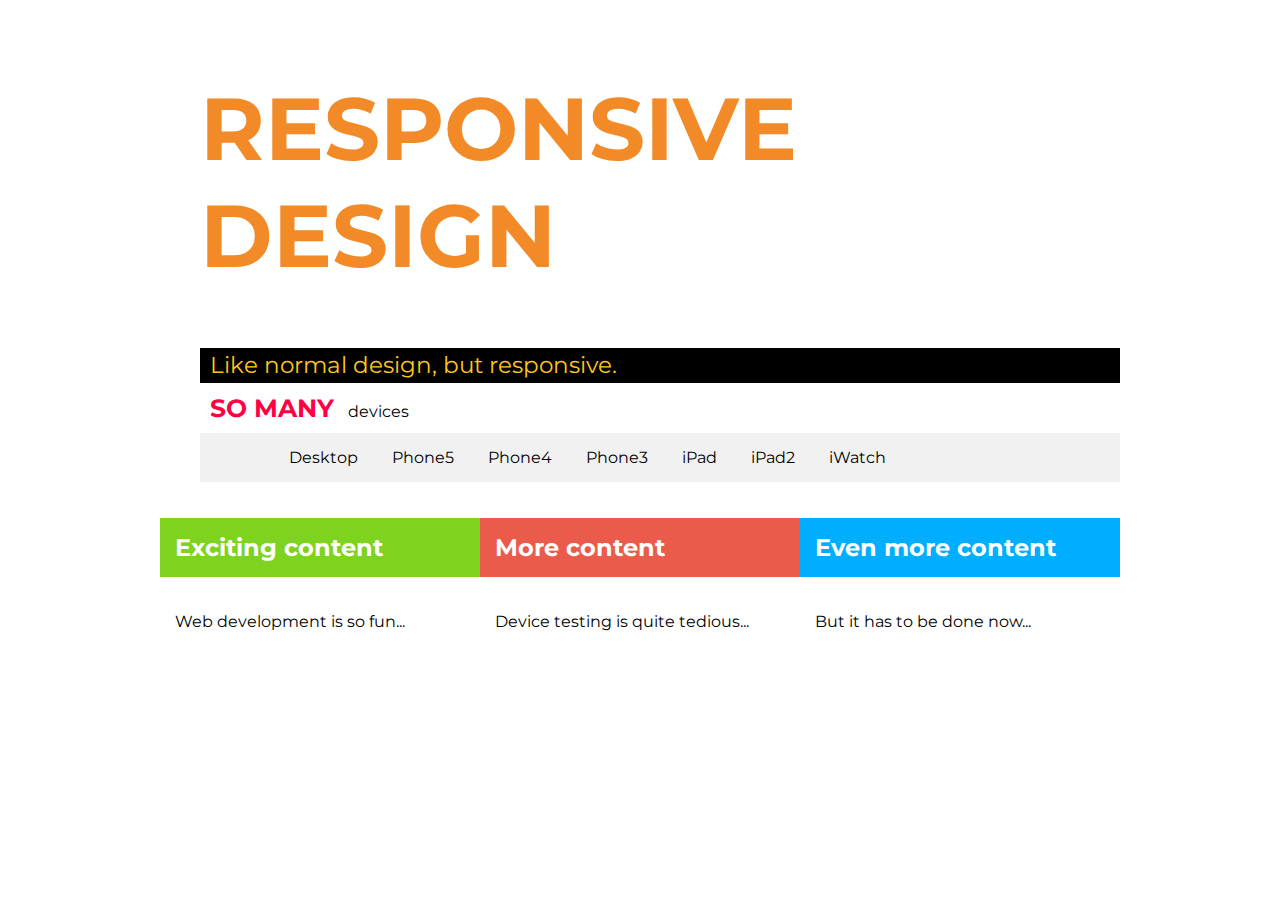
<file: week_3/monday/index.html>
<!DOCTYPE html>
<html>
<head>
  <title>Responsive design</title>
  <meta name="viewport" content="width=device-width, initial-scale=1.0">
  <link href='http://fonts.googleapis.com/css?family=Montserrat:400,700' rel='stylesheet' type='text/css'>
  <!-- <link rel="stylesheet" type="text/css" href="./stylesheets/reset.css"> -->
  <link rel="stylesheet" type="text/css" href="style.css">

</head>
<body>
  <header>
    <nav>
      <ul>
        <li><h1>Responsive Design</h1></li>
        <li>Like normal design, but responsive.</li>
        <li><span>So many</span> devices</li>
        <li>
          <ul>
          <li><a href="#"></a></li>
          <li class="hidden"><a href="/">Desktop</a></li>
          <li class="hidden"><a href="/">Phone5</a></li>
          <li class="hidden"><a href="/">Phone4</a></li>
          <li class="hidden"><a href="/">Phone3</a></li>
          <li class="hidden"><a href="/">iPad</a></li>
          <li class="hidden"><a href="/">iPad2</a></li>
          <li class="hidden"><a href="/">iWatch</a></li>
          </ul>
        </li>
      </ul>
    </nav>
  </header>
  <main>
    <div class="column">
      <h2>Exciting content</h2>
      <p>Web development is so fun...</p>
    </div>
    <div class="column">
      <h2>More content</h2>
      <p>Device testing is quite tedious...</p>
    </div>
  <div class="column">
    <h2>Even more content</h2>
    <p>But it has to be done now...</p>
  </div>
</main>
<script type="text/javascript" src="app.js"></script>
</body>
</html>
</file>
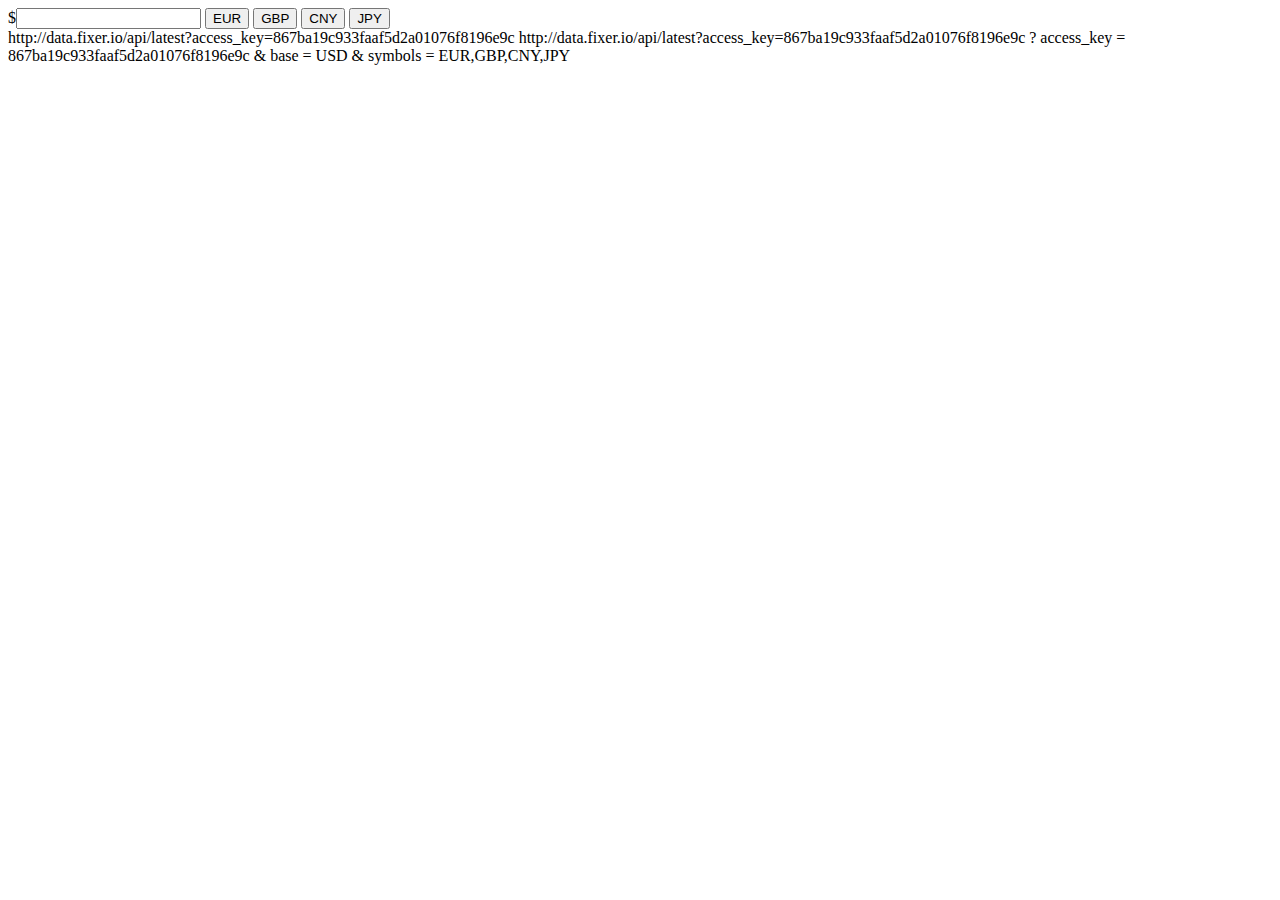
<file: week_3/tuesday/index.html>
<!DOCTYPE html>
<html>
  <head>
    <title>Currency Converter</title>
  </head>
  <body>
    <form name="currency converter">
      $<input type="text"></input>
      <input type="button" value="EUR"></input>
      <input type="button" value="GBP"></input>
      <input type="button" value="CNY"></input>
      <input type="button" value="JPY"></input>
    </form>
    <span id="output_amount"></span>
    <span id="output_currency"></span>
    <script type="text/javascript" src="app.js"></script>
  </body>
</html>

http://data.fixer.io/api/latest?access_key=867ba19c933faaf5d2a01076f8196e9c

http://data.fixer.io/api/latest?access_key=867ba19c933faaf5d2a01076f8196e9c

    ? access_key = 867ba19c933faaf5d2a01076f8196e9c
    & base = USD
    & symbols = EUR,GBP,CNY,JPY
</file>
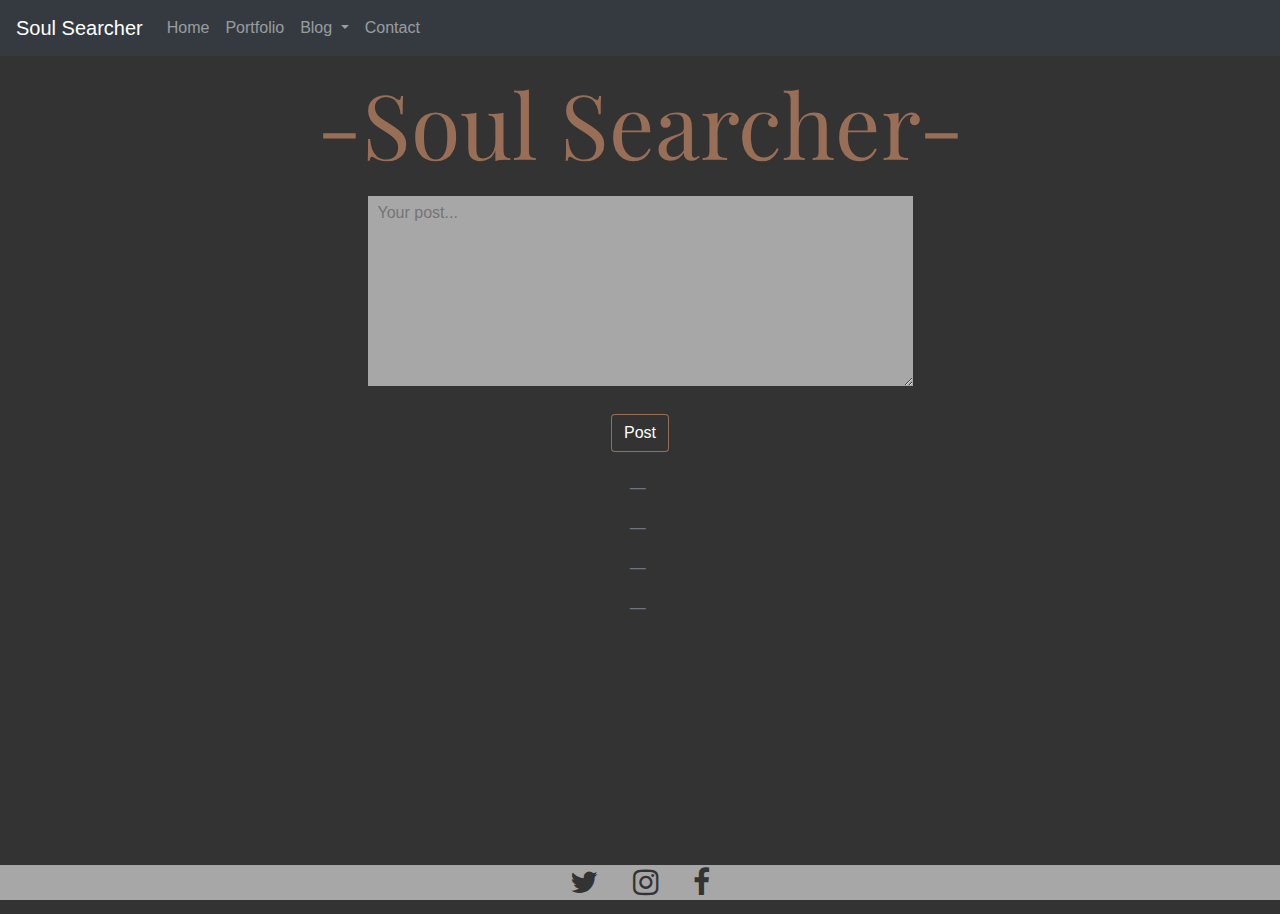
<file: Week_Two/tuesday/index.html>
<!DOCTYPE html>
<html lang="en" dir="ltr">

<head>
  <meta charset="utf-8">
  <meta name="viewport" content="width=device-width, initial-scale=1.0">

  <link rel="stylesheet" href="https://cdnjs.cloudflare.com/ajax/libs/font-awesome/4.7.0/css/font-awesome.min.css">
  <link href="https://fonts.googleapis.com/css?family=Playfair+Display|Ubuntu" rel="stylesheet">
  <link rel="stylesheet" href="https://maxcdn.bootstrapcdn.com/bootstrap/4.0.0/css/bootstrap.min.css" integrity="sha384-Gn5384xqQ1aoWXA+058RXPxPg6fy4IWvTNh0E263XmFcJlSAwiGgFAW/dAiS6JXm" crossorigin="anonymous">
  <link href="style.css" rel="stylesheet" type="text/css">
  <title>Soul Searcher</title>
</head>

<body>

  <!--Navigation bar section -->
  <div id="nav_header">
    <nav class="navbar navbar-expand-lg navbar-dark bg-dark">
      <a class="navbar-brand" href="#">Soul Searcher</a>
      <button class="navbar-toggler" type="button" data-toggle="collapse" data-target="#navbarNav" aria-controls="navbarNav" aria-expanded="false" aria-label="Toggle navigation">
    <span class="navbar-toggler-icon"></span>
  </button>
      <div class="collapse navbar-collapse" id="navbarNav">
        <ul class="navbar-nav">
          <li class="nav-item">
            <a class="nav-link" href="#">Home</a>
          </li>
          <li class="nav-item">
            <a class="nav-link" href="#">Portfolio</a>
          </li>
          <li class="nav-item dropdown">
            <a class="nav-link dropdown-toggle" href="#" id="navbarDropdown" role="button" data-toggle="dropdown" aria-haspopup="true" aria-expanded="false">
          Blog
        </a>
            <div class="dropdown-menu" aria-labelledby="navbarDropdown">
              <a class="dropdown-item" href="#">Quick Post</a>
              <a class="dropdown-item" href="#">Trending</a>
              <div class="dropdown-divider"></div>
              <a class="dropdown-item" href="#">Insomnia Ridden</a>
            </div>
          </li>
          <li class="nav-item">
            <a class="nav-link" href="#">Contact</a>
          </li>
        </ul>
      </div>
    </nav>
  </div>

  <!--Sunset background with title and post form  -->
  <div id="sunset">
    <div class="container text-center">
      <div class="page-header">-Soul Searcher-</div>
    </div>
    <div class="container">
<form action="POST">
  <div class="form-group">
    <textarea class="postControl" rows="5" id="areaPost" placeholder="Your post..." minlength="10" required="true"></textarea>
  </div>
  <input id="postButton" type="submit" class="btn btn-primary black-background white" value="Post">
      </form>
    </div>
  </div>
  <br>

  <!-- Previous posts section -->
  <div id="past_post">
    <form>
      <section>
        <div class="row">
          <div class="col-sm-3"></div>
          <div class="col-sm-6">
            <blockquote class="blockquote text-center">
              <p id="text1" class="mb-0"></p>
              <footer class="blockquote-footer">
            </blockquote>
          </div>
          <div class="col-sm-3"></div>
        </div>
      </section>
      <section>
        <div class="row">
          <div class="col-sm-3"></div>
          <div class="col-sm-6">
            <blockquote class="blockquote text-center">
              <p id="text2" class="mb-0"></p>
              <footer class="blockquote-footer">
            </blockquote>
          </div>
          <div class="col-sm-3"></div>
        </div>
      </section>
      <section>
        <div class="row">
          <div class="col-sm-3"></div>
          <div class="col-sm-6">
            <blockquote class="blockquote text-center">
              <p id="text3" class="mb-0"></p>
              <footer class="blockquote-footer">
            </blockquote>
          </div>
          <div class="col-sm-3"></div>
        </div>
      </section>
      <section>
        <div class="row">
          <div class="col-sm-3"></div>
          <div class="col-sm-6">
            <blockquote class="blockquote text-center">
              <p id="text4" class="mb-0"></p>
              <footer class="blockquote-footer">
            </blockquote>
          </div>
          <div class="col-sm-3"></div>
        </div>
      </section>
    </form>
  </div>

  <!--Footer  -->
  <footer class="footer">
    <div class="container">
      <span class="text-muted">
        <a id="footerlink1" href="https://twitter.com/reggie_romano?ref_src=twsrc%5Etfw"><i class="fa fa-twitter"></i></a>
        <a id="footerlink2" href="https://www.instagram.com/romanoreggie/"><i class="fa fa-instagram"></i></a>
        <a id="footerlink3" href="https://www.facebook.com/reggie.romano.9"><i class="fa fa-facebook"></i></a>  </span>
    </div>
  </footer>

</body>



<script src="https://code.jquery.com/jquery-3.2.1.slim.min.js" integrity="sha384-KJ3o2DKtIkvYIK3UENzmM7KCkRr/rE9/Qpg6aAZGJwFDMVNA/GpGFF93hXpG5KkN" crossorigin="anonymous"></script>
<script src="https://cdnjs.cloudflare.com/ajax/libs/popper.js/1.12.9/umd/popper.min.js" integrity="sha384-ApNbgh9B+Y1QKtv3Rn7W3mgPxhU9K/ScQsAP7hUibX39j7fakFPskvXusvfa0b4Q" crossorigin="anonymous"></script>
<script src="https://maxcdn.bootstrapcdn.com/bootstrap/4.0.0/js/bootstrap.min.js" integrity="sha384-JZR6Spejh4U02d8jOt6vLEHfe/JQGiRRSQQxSfFWpi1MquVdAyjUar5+76PVCmYl" crossorigin="anonymous"></script>
<script src="app.js" type="text/javascript"></script>

</html>
</file>
<file: week_3/monday/style.css>
body {
  font-family: 'Montserrat', sans-serif;
  color: black;
}

header, main {
  max-width: 960px;
  margin: 0 auto;
  position: relative;
}

/* HEADER */

header nav ul li {
  overflow: hidden;
}

header nav > ul > li:nth-child(1) h1 {
  color: rgb(242, 138, 40);
  text-transform: uppercase;
  font-weight: 700;
  font-size: 88px;
}

header nav > ul > li:nth-child(2) {
  height: 35px;
  padding: 0 10px;
  font-size: 23px;
  line-height: 35px;
  color: #ffc719;
  background: black;
}

header nav > ul > li:nth-child(3) span {
  color: #ff0044;
  text-transform: uppercase;
  font-weight: 700;
  padding: 10px;
  font-size: 25px;
  display: inline-block;
}

header nav > ul > li:nth-child(4) {
  background: rgb(241, 241, 241);
  margin-bottom: 15px;
}

header nav > ul > li:nth-child(4) ul li {
  display: inline;
}

header nav > ul > li:nth-child(4) a {
  padding: 15px;
  display: inline-block;
  color: black;
  text-decoration: none;
}

header nav > ul > li:nth-child(4) a:hover {
  background: #ffc000;
}

/* MAIN COLUMNS */
main .column h2 {
  padding: 15px;
  color: white;
}

main .column:nth-child(1) h2 { background: rgb(126, 211, 33);}
main .column:nth-child(2) h2 { background: rgb(235, 91, 76); }
main .column:nth-child(3) h2 { background: rgb(0, 174, 255); }

main .column p {
  padding: 15px;
}

main .column {
  float: left;
  width: 33.33%;
  min-width: 320px;
}
/* max width of 960px */
@media only screen and (max-width: 960px) {
  main .column {
    width: 50%;
  }
  main .column:last-child {
    width: 100%;
  }
  header nav ul li {
    display: none;
  }

  header nav > ul > li:nth-child(1),
  header nav > ul > li:nth-child(4) {
    display: block;
  }

  header nav > ul > li:nth-child(1) {
    text-align: center;
    padding: 30px 0;
  }

  header nav > ul > li:nth-child(1) h1 {
    font-size: 40px;
  }
  .hidden {
    display: inline;
  }
  .shown {
    display: inline !important;
  }
}
/* max width of 640px */
@media only screen and (max-width: 640px) {
  main .column {
    width: 100%;
  }
  header nav > ul > li:nth-child(1) {
    text-align: center;
    padding: 15px 0;
  }

  header nav > ul > li:nth-child(1) h1 {
    font-size: 30px;
  }
  header nav > ul > li:nth-child(4) ul li:nth-child(1) {
    float: right;
    display: block;
  }

  header nav > ul > li:nth-child(4) a:before {
    content:'\2630';
    font-size: 24px;
  }

  .hidden {
    overflow: hidden;
    padding-top: 0;
    padding-bottom: 0;
    height: 0!important;
    border-width: 0;
  }
  header nav > ul > li:nth-child(4) ul li {
    display: block;
  }

  .shown {
    transition: height .7s linear, padding-top .7s linear, padding-bottom .7s linear, border-width .7s linear;
  }

}
</file>
<file: Week_Two/tuesday/style.css>
div.page-header {
  font-family: 'Playfair Display', serif;
  text-align: center;
  text-shadow: 4px 4px rgba(51, 51, 51, .25);
  font-size: 90px;
  color: rgba(158, 114, 89, .95);
}

#sunset {
  background: url("https://i.imgur.com/qRnLqdU.jpg");
  background-repeat: no-repeat;
  background-size: 100%;
  background-color: #333333;
  text-align: center;
}

#nav_header {
  position: sticky;
}

#postButton:hover {
  background-color: #333333;
  /* border-color: rgba(158, 114, 89, .95); */
}


body {
  background-color: #333333;
  text-align: center;
}

textarea {
  box-sizing: border-box;
  border: 5px solid #333333;
  border-radius: 4px;
  font-size: 16px;
  background-color: rgba(217, 217, 217, .7);
  color: #333333;
  padding: 5px 10px;
  width: 50%;
  height: 200px;
  margin: auto;
  outline: none;
}


.black-background {
  background-color: #333333;
  border-color: rgba(158, 114, 89, .95);
}

/* #footerlink1 #footerlink2 #footerlink3 {
  font-size: 35px;
  text-decoration: none;
  color: #333333;
} */
#footerlink1, #footerlink2, #footerlink3 {
  padding: 15px;
  font-size: 30px;
  text-decoration: none;
  color: #333333;
}

section {
  text-align: center;
  color: white;
}
.footer {
  position: absolute;
  bottom: 0;
  width: 100%;
  height: 35px;
  line-height: 35px;
  background-color: rgba(217, 217, 217, .7);
}

/* media screen width reduced */

@media screen and (max-width: 600px) {
  div.page-header {
    font-size: 30px;
    color: white;
  }
  textarea {
    box-sizing: border-box;
    border: 5px solid white;
    border-radius: 4px;
    width: 90%;
    height: 20%;
  }
  body {
    background-size: auto;
  }
}
</file>
